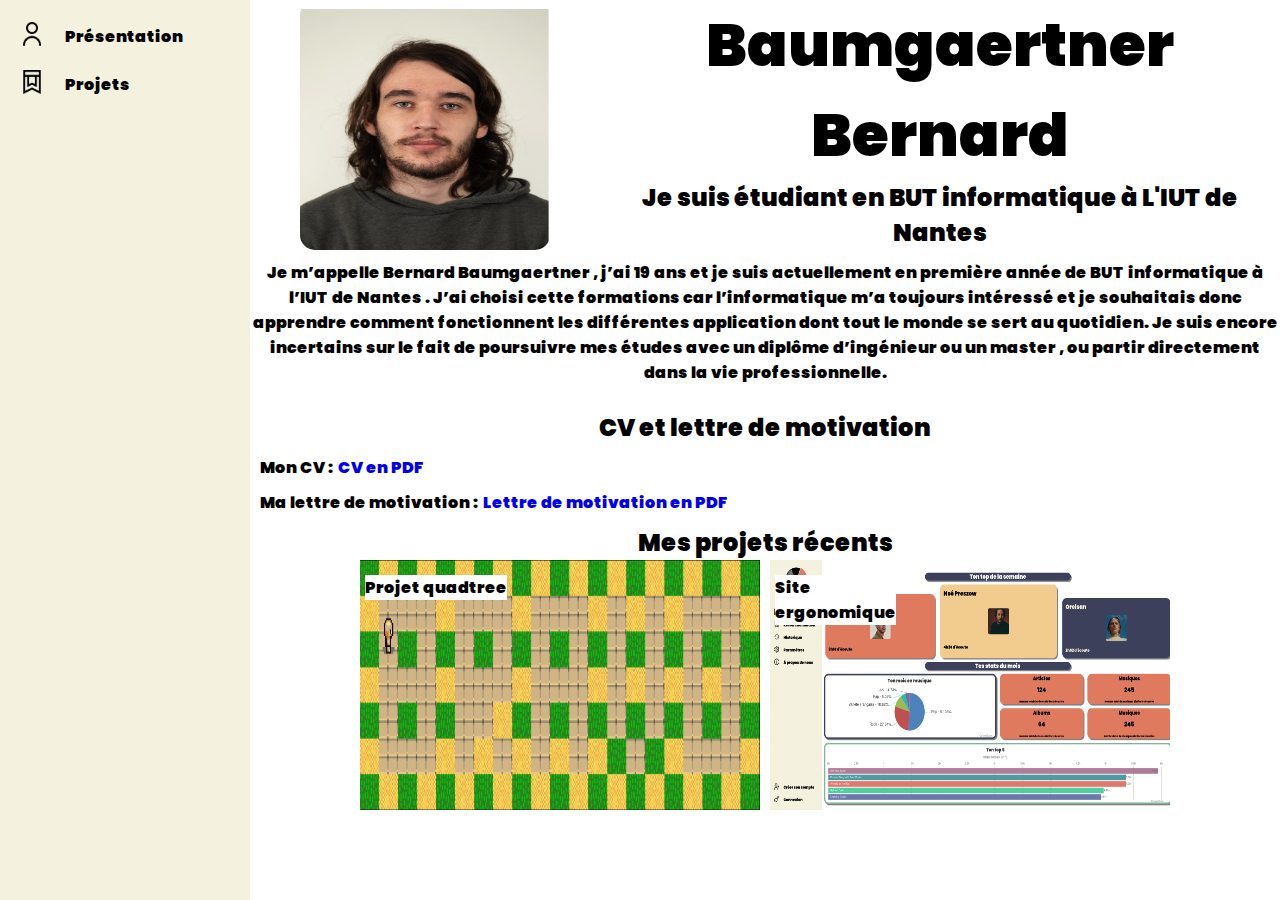
<file: index.html>
<!DOCTYPE html>
<html lang="en">
  <head>
    <meta charset="UTF-8">
    <meta name="viewport" content="width=device-width, initial-scale=1.0">
    <link rel="stylesheet" href="css/styles.css">
    <link rel="stylesheet" href="css/polices.css">
    <link rel="stylesheet" href="css/menus.css">
    <link rel="stylesheet" href="css/style.css">
    <title>Document</title>
  </head>
  <body>
    <div id="menusBody" class="">
      <div>
        <ul>
          <li class="listLink">
            <a href="index.html">
              <img src="image/user.png" alt="" class="iconLinkMenus">
              <p>Présentation</p>
            </a>
          </li>
          <li id="corrige" class="listLink">
            <a href="Projets.html">
              <img src="image/ribbon.png" alt="" class="iconLinkMenus">
              <p>Projets</p>
            </a>
          </li>
        </ul>
      </div>
    </div>
  </div>
  <button id="buttonExtend" onclick="t()">+</button>
  <div class="contenus">
    <div class="wrapper">
      <img src="./image/canvas.png" alt="Ma Tête" class="Image T">
      <div class="Titre">
        <h5> Baumgaertner Bernard</h5>
        <h4> Je suis étudiant en BUT informatique à L'IUT de Nantes</h4>
      </div>
      <p id="intro">Je m’appelle Bernard Baumgaertner , j’ai 19 ans et je suis actuellement en première année de BUT informatique à l’IUT de Nantes . J’ai choisi cette formations car l’informatique m’a toujours intéressé et je souhaitais donc apprendre comment fonctionnent les différentes application dont tout le monde se sert au quotidien. Je suis encore incertains sur le fait de poursuivre mes études avec un diplôme d’ingénieur ou un master , ou partir directement dans la vie professionnelle.</p>
    </div>
    <h3 id="t">CV et lettre de motivation</h3>
    <div class="info G">
      <h2>Mon CV : </h2>
      <a href="./infos/BAumgaertner BErnard.pdf">CV en PDF</a>
    </div>
    <div class="info G 2">
      <h2>Ma lettre de motivation :</h2>
      <a href="infos/lettre motivation.pdf">Lettre de motivation en PDF</a>
    </div>
    <div class="Projets">
      <h4>Mes projets récents</h4>
        <div class="projet">
          <a href="/Projets.html"><span id="s1">Projet quadtree</span><img src="/image/jeu de base.png" alt="" ></a>
          <a href="/Projets.html"><span id="s2">Site ergonomique</span><img src="/image/Accueil.png" alt=""></a>
        </div>
    </div>

  </div>
   
    
    
  </body>
  <script src="script/menus.js"></script>
</html>
</file>
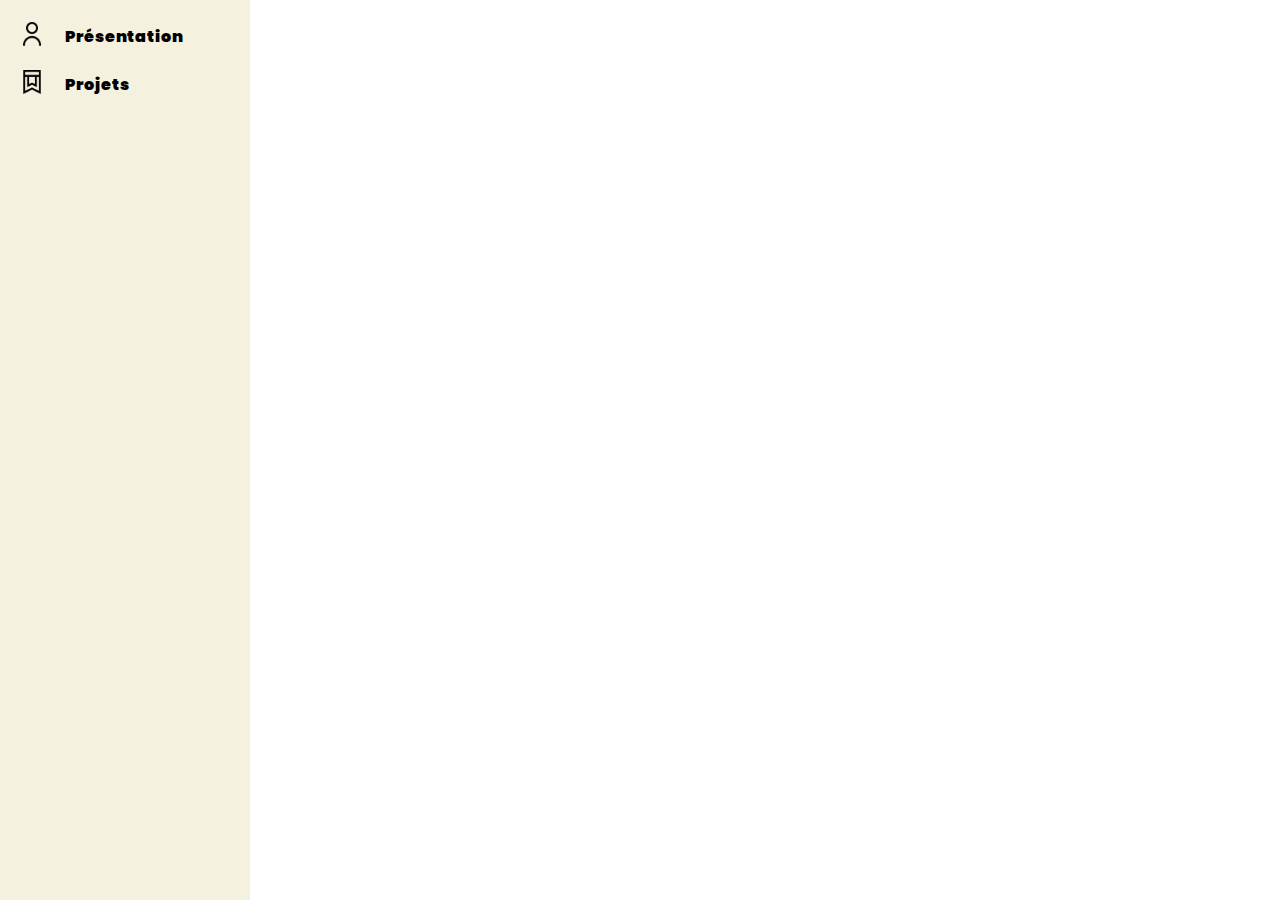
<file: menus.html>
<!DOCTYPE html>
<html lang="en">
<head>
    <meta charset="UTF-8">
    <title>StatX</title>
    <link rel="stylesheet" href="css/style.css">
    <link rel="stylesheet" href="css/menus.css">
</head>
<body>
    <div id="menusBody" class="">
        <div>
          <ul>
            <li class="listLink">
              <a href="index.html">
                <img src="image/user.png" alt="" class="iconLinkMenus">
                <p>Présentation</p>
              </a>
            </li>
            <li id="corrige" class="listLink">
              <a href="Projets.html">
                <img src="image/ribbon.png" alt="" class="iconLinkMenus">
                <p>Projets</p>
              </a>
            </li>
          </ul>
        </div>
      </div>
    </div>
    <button id="buttonExtend" onclick="t()">+</button>
</body>
<script src="script/menus.js"></script>
</html>
</file>
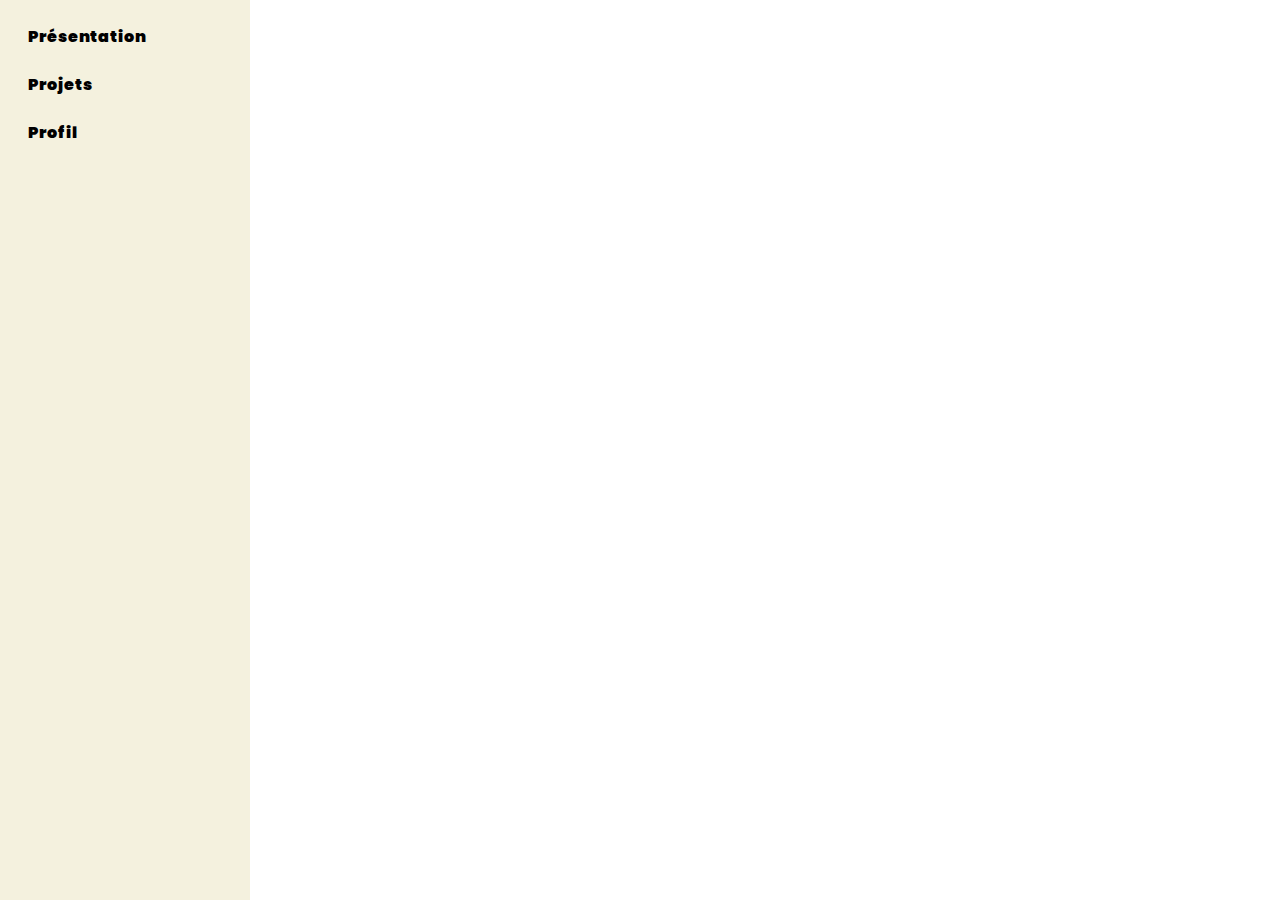
<file: Profil.html>
<!DOCTYPE html>
<html lang="en">
<head>
    <meta charset="UTF-8">
    <meta name="viewport" content="width=device-width, initial-scale=1.0">
    <link rel="stylesheet" href="css/polices.css">
    <link rel="stylesheet" href="css/menus.css">
    <link rel="stylesheet" href="css/style.css">
    <title>Document</title>
</head>
<body>
  <div id="menusBody" class="">
    <div>
      <ul>
        <li class="listLink">
          <a href="index.html">
            <p>Présentation</p>
          </a>
        </li>
        <li class="listLink">
          <a href="Projets.html">
            <p>Projets</p>
          </a>
        </li>
        <li class="listLink"><a href="Profil.html">
          <p>Profil</p>
        </a>
        </li>
      </ul>
    </div>
  </div>
</div>
<button id="buttonExtend" onclick="t()">+</button>

</body>
<script src="script/menus.js"></script>
</html>
</file>
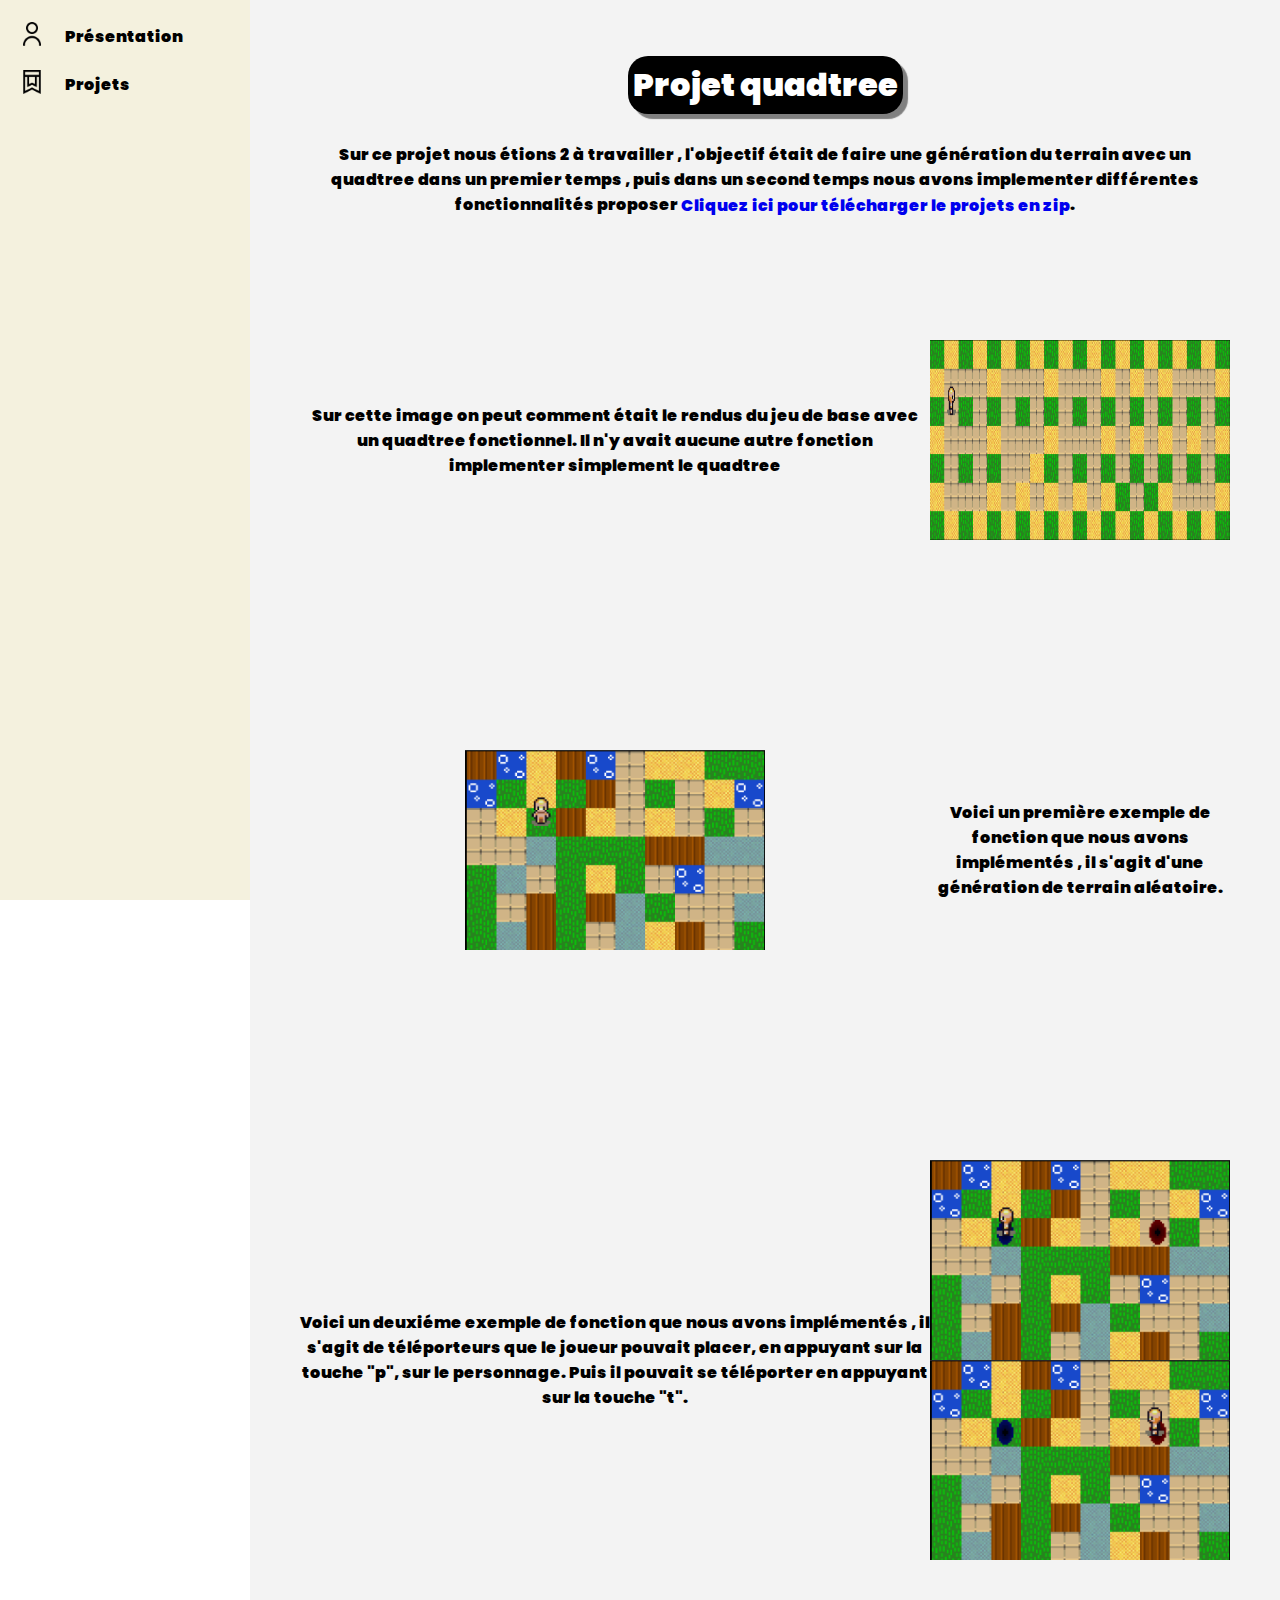
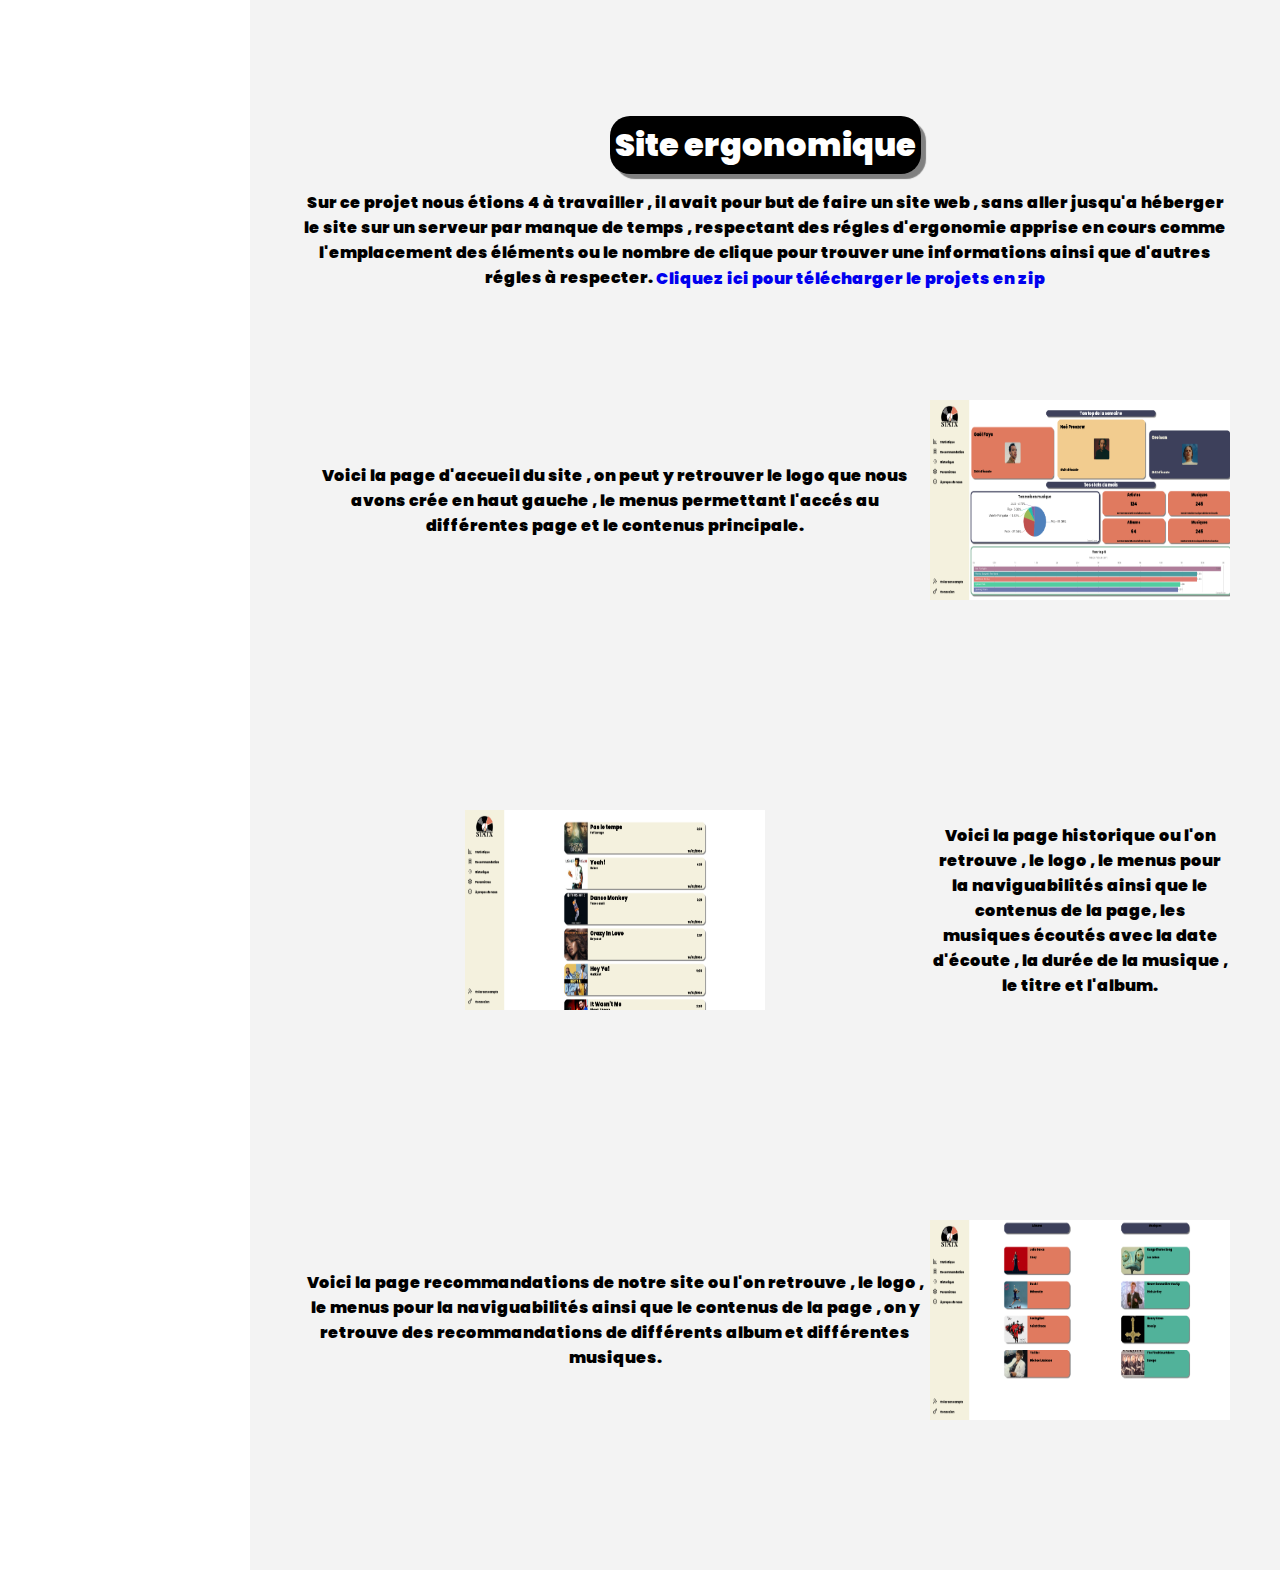
<file: Projets.html>
<!DOCTYPE html>
<html lang="en">
<head>
    <meta charset="UTF-8">
    <meta name="viewport" content="width=device-width, initial-scale=1.0">
    <link rel="stylesheet" href="css/Projets.css">
    <link rel="stylesheet" href="css/polices.css">
    <link rel="stylesheet" href="css/menus.css">
    <link rel="stylesheet" href="css/style.css">
    <title>Document</title>
</head>
<body>
  <div id="menusBody" class="">
    <div>
      <ul>
        <li class="listLink">
          <a href="index.html">
            <img src="image/user.png" alt="" class="iconLinkMenus">
            <p>Présentation</p>
          </a>
        </li>
        <li id="corrige" class="listLink">
          <img src="image/ribbon.png" alt="" class="iconLinkMenus">
          <a href="Projets.html">
            <p>Projets</p>
          </a>
        </li>
      </ul>
    </div>
  </div>
</div>
<button id="buttonExtend" onclick="t()">+</button>
<div class="P">
  <div class="P1">
    <div class="t">
      <h4 class="boite h">Projet quadtree</h4>
    </div>
    <p class="p" id="desc">Sur ce projet nous étions 2 à travailler , l'objectif était de faire une génération du terrain avec un quadtree dans un premier temps , puis dans un second temps nous avons implementer différentes fonctionnalités proposer <a href="/infos/eq_03_03.zip">Cliquez ici pour télécharger le projets en zip</a>.</p>
    <img id="i1" src="image/jeu de base.png" alt="">
    <p class="p" id="t1">Sur cette image on peut comment était le rendus du jeu de base avec un quadtree fonctionnel. Il n'y avait aucune autre fonction implementer simplement le quadtree</p>
    <img id="i2" src="image/floor aleatoire.png" alt="">
    <p class="p" id="t2">Voici un première exemple de fonction que nous avons implémentés , il s'agit d'une génération de terrain aléatoire.</p>
    <div id="i3">
      <img src="image/teleporteur1.png" alt="">
      <img src="image/teleporteur2.png" alt="">
    </div>
    <p class="p" id="t3">Voici un deuxiéme exemple de fonction que nous avons implémentés , il s'agit de téléporteurs que le joueur pouvait placer, en appuyant sur la touche "p", sur le personnage. Puis il pouvait se téléporter en appuyant sur la touche "t".</p>
  </div>
  <div class="P2">
    <div class="ti">
      <h4 class="boite h2">Site ergonomique</h4>
    </div> 
    <p class="p" id="desc2">Sur ce projet nous étions 4 à travailler , il avait pour but de faire un site web , sans aller jusqu'a héberger le site sur un serveur par manque de temps , respectant des régles d'ergonomie apprise en cours comme l'emplacement des éléments ou le nombre de clique pour trouver une informations ainsi que d'autres régles à respecter.  <a href="/infos/site-communication-s2.zip">Cliquez ici pour télécharger le projets en zip</a></p>
    <img id="im" src="image/Accueil.png" alt="">
    <p class="p" id="te">Voici la page d'accueil du site , on peut y retrouver le logo que nous avons crée en haut gauche , le menus permettant l'accés au différentes page et le contenus principale. </p>
    <img id="im2" src="image/histo.png" alt="">
    <p class="p" id="te2">Voici la page historique ou l'on retrouve , le logo , le menus pour la naviguabilités ainsi que le contenus de la page, les musiques écoutés avec la date d'écoute , la durée de la musique , le titre et l'album.</p>
    <img id="im3" src="image/reco.png" alt="">
    <p class="p" id="te3">Voici la page recommandations de notre site ou l'on retrouve , le logo , le menus pour la naviguabilités ainsi que le contenus de la page , on y retrouve des recommandations de différents album et différentes musiques.</p>
  </div>
</div>
</body>
<script src="script/menus.js"></script>
</html>
</file>
<file: css/styles.css>
body{
  display: grid;
  grid-area: "menus body";
  grid-template-columns: 250px 1fr;
  grid-template-rows: 1fr;

}
img{
  width: 400px;
  height: 350px;
}
.contenus{
  grid-area: body;
}
.menusBody{
  grid-area: menus;
}
.wrapper{
  display: grid;
  grid-template-areas: 
  "img titre"
  "intro intro";
  grid-template-columns: 350px 1fr;
  grid-template-rows: 1fr 150px;
  grid-row-gap: 10px;
  justify-items: center;
}
.Image{
  grid-area: img;
  border-radius: 15px 15px 15px 15px;
}
.Titre{
  grid-area: titre;
  display: flex;
  align-items: center;
  justify-content: center;
  flex-direction: column
}
#intro{
  grid-area: intro;
  text-align: center;
  font-size: medium;
}
.Titre > h5 {
  font-size: 60px;
  text-align: center;
}
.Titre > h4 {
  font-size: x-large;
  text-align: center;
}
.info {
  display: flex;
  margin: 10px;
  width: 100%;
}
.info > h2{
  margin-right: 5px;
  justify-self: center;
}
#t{
  font-size: x-large;
  text-align: center;
}
.projet{
  display: grid;
  grid-template-areas: "p1 p2";
  width: 75%;
  justify-content: center;
  grid-template-columns: 400px 400px;
  column-gap: 10px;
  position: relative;
}
.projet :first-child{
  grid-area: p1;
  width: 400px;
}
.projet :last-child{
  grid-area: p2;
  width: 400px;
}

.Projets{
  display: flex;
  flex-direction: column;
  justify-content: center;
  align-items: center;
}
.Projets > h4{
  font-size: x-large;
}
img{
  width: 250px;
  height: 250px;
}
#s1{
  position: absolute;
  z-index: 1;
  background-color: white;
  color: black;
  width: fit-content;
  left: 5px;
  top: 15px;
}
#s2{
  position: absolute;
  z-index: 1;
  color: black;
  background-color: white;
  width: fit-content;
  left: 415px;
  top: 15px;
}
@media only screen and (max-width: 600px){
  body{
    grid-template-columns: 100px;
  }
}
@media only screen and (max-width: 1080px){
  .wrapper{
    display: grid;
    grid-template-areas: 
    "img"
    "titre"
    "intro";
    grid-template-columns: 1fr;
    grid-template-rows: 1fr 1fr 1fr;
  }
  .projet{
    display: grid;
    grid-template-areas: 
    "p1"
    "p2";
    grid-template-columns: 1fr;
    grid-template-rows: 1fr 1fr;
  }
  #s2{
    position: absolute;
    z-index: 1;
    color: black;
    background-color: white;
    width: fit-content;
    left: 5px;
    top: 260px;
  }
}
</file>
<file: css/polices.css>
.wrapper{
    font-family: Poppins;
}

@font-face {
    font-family: "Poppins";
    src: local("Trickster"), url("../font-familly/Poppins-Black.ttf");
  }
</file>
<file: css/menus.css>
body {
    background-color: white;

    --menusWidth : 250px;
}

.listLink, .linkUser {
    list-style: none;
}


#menusBody {
    position: fixed;
    display: flex;

    top: 0;
    height: 100%;

    flex-direction: column;
    align-items: center;

    background-color: var(--color1);
    z-index: 10;
}

#menusBody > div {
    width: 100%;
    height: 100%;

    display: flex;
    flex-direction: column;
    justify-content: space-between;
    align-items: center;
}



.listLink > a > p, .linkUser > a > p {
    display: inline-block;
    padding: 4px 8px;
    color: black;
    border-radius: 5px;
    height: 20px;
}

.listLink > a:hover > p, .linkUser > a:hover > p {
    background: var(--color5);
}


@media only screen and (max-width: 601px) {
    #menusBody {
        width: 100px;
        transition: 0.5s all;
    }

    #menusBody > div {
        padding-bottom: 50px;
    }



    .iconMainMenus {
        width: 100px;
        margin: 20px 0 50px 0;
    }

    .iconLinkMenus {
        height: 40px;
        width: 40px;
        margin-top: 10px;
    }

    .listLink > a > p, .linkUser > a > p {
        display: none;
    }

    #buttonExtend {
        position: fixed;
        bottom: 0;
        height: 40px;
        width: 100px;
        border: 1px solid black;
        background-color: var(--color1);
        cursor: pointer;
        z-index: 20;

        transition: 0.5s all;
    }
    #menusBody.extend /*, #menusBody:hover*/{
        width: var(--menusWidth);
    }

    #menusBody.extend + button#buttonExtend /*, #menusBody:hover + button#buttonExtend*/ {
        width: var(--menusWidth);
    }

    #menusBody.extend > div > ul > .listLink > a > p,#menusBody.extend > div > ul > .linkUser > a > p /*, #menusBody:hover > div > ul > .listLink > a > p,#menusBody:hover > div > ul > .linkUser > a > p */{
        display: inline-block;
        height: 100%;
    }

    #menusBody.extend > div > ul > .listLink > a,#menusBody.extend > div > ul > .linkUser > a /*, #menusBody:hover > div > ul > .listLink > a,#menusBody:hover > div > ul > .linkUser > a */{
        height: 100%;

        display: flex;
        align-items: end;
    }
}

@media only screen and (min-width: 600px) {
    #menusBody {
        width: var(--menusWidth);
    }

    #menusBody > div {
        padding-bottom: 30px;
    }


    .iconMainMenus {
        width: 150px;
        margin: 30px 0;
    }

    .iconLinkMenus {
        height: 24px;
        width: 24px;
        margin-right: 10px;
    }

    .listLink, .linkUser {
        width: calc(var(--menusWidth) - 20px);
        margin-left: 20px;
        margin-top: 20px;
    }

    #buttonExtend {
        display: none;
    }
}

@media only screen and (max-width: 600px){
    #corrige{
        display: flex;
        align-items: end;
    }
}
</file>
<file: css/style.css>
/*variable*/
:root {
    --color1: rgb(244,241,222);
    --color2: rgb(224,122,95);
    --color3: #3D405B;
    --color4: rgb(81,178,154);
    --color5: rgb(242,204,143);

    --color6: rgb(238, 220, 187);

    --fontSize1: 16px;
    --fontSize2: 12px;

    --colorBody: 'white';
    --oppositeColorBody: 'black';
}


*{
    margin: 0;
    padding: 0;
    text-decoration: none;
    vertical-align: middle;
    font-family: Poppins;
    font-size: var(--fontSize1);
}

body {
    background-color: var(--colorBody);
}

/* BOUTONS */
.button {
    display: inline-block;
    border: 2px solid;
    cursor: pointer;
}
.button:active {
    transform: translateY(3px);
}

.big_button {
    padding: 5px 3px;
    border-radius: 5px;
}

.small_button {
    font-size: var(--fontSize2);
    border-radius: 20px;
    padding: 5px 5px;
}

.main_button {
    background-color: var(--color2);
    border-color: var(--color2);
    color: white;
}
.main_button:hover {
    background-color: var(--color5);
    border-color: var(--color5);
}

.second_button {
    background-color: var(--colorBody);
    border-color: var(--color2);
    color: var(--color2);
}
.second_button:hover{
    background-color: var(--color6);
}

.third_button {
    background-color: var(--colorBody);
    border-color: var(--oppositeColorBody);
    color: var(--oppositeColorBody);
}

.disable_button {
    background-color: #d9d9d9;
    color: black;
    border-color: #d9d9d9;

    pointer-events: none;
    cursor: default;
}

.boite {
    border-radius: 20px;
    box-shadow: 5px 5px 1px grey;
  }
  
@font-face {
font-family: "Poppins";
src:
    local("Trickster"),
    url("../font-familly/Poppins-Black.ttf");
}

/* LIENS */
.link {
    color: var(--color4);
}

.link:hover {
    color: var(--color4);
    text-decoration: underline;
}
</file>
<file: css/Projets.css>
body{
    display: grid;
    grid-template-areas: "menus body";
    grid-template-columns: 250px 1fr;
}
.P{
    grid-area: body;
    background-color: rgb(243, 243, 243);
}
.menusBody{
    grid-area: menus;
}
.P1{
    display: grid;
    grid-template-areas:
    "titre titre" 
    "desc desc"
    "t img"
    "img2 t2"
    "t3 img3";
    grid-template-columns: 1fr 1fr;
    grid-template-rows: 70px 100px 400px 400px 400px;
    justify-items: center;
    align-items: center;
    row-gap: 10px;
    margin: 50px;
}
img{
    width: 450px;
    height: 300px;
}
.p{
    text-align: center;
}
.t{
    grid-area: titre;
    color: (--color3);
}
.h{
    font-size: xx-large;
    background-color: black;
    color: white;
    padding: 5px;
}
#t1{
    grid-area: t;
    text-wrap: wrap;
}
#t2{
    grid-area: t2;
    text-wrap: wrap;
}
#t3{
    grid-area: t3;
    text-wrap: wrap;
}
#i1{
    grid-area: img;
}
#i2{
    grid-area: img2;
}
#i3{
    grid-area: img3;
    display: flex;
    flex-direction: row;
}

.P2{
    display: grid;
    grid-template-areas:
    "titre titre" 
    "desc desc"
    "t img"
    "img2 t2"
    "t3 img3";
    grid-template-columns: 1fr 1fr;
    grid-template-rows: 70px 100px 400px 400px 400px;
    justify-items: center;
    align-items: center;
    row-gap: 10px;
    margin: 50px;
}
.h2{
    font-size: xx-large;
    background-color: black;
    padding: 5px;
    color: white;
}
.ti{
    grid-area: titre;
    color: (--color3);
}
#te{
    grid-area: t;
    text-wrap: wrap;
}
#te2{
    grid-area: t2;
    text-wrap: wrap;
}
#te3{
    grid-area: t3;
    text-wrap: wrap;
}

#im{
    grid-area: img;
}
#im2{
    grid-area: img2;
}
#im3{
    grid-area: img3;
}
#desc{
    grid-area: desc;
    text-wrap: wrap;
}
#desc2{
    grid-area: desc;
    text-wrap: wrap;
}
@media only screen and (max-width: 600px){
    body{
      grid-template-columns: 100px;
    }
}
@media only screen and (max-width: 1650px){
    .P1{
        display: grid;
        grid-template-areas:
        "titre titre" 
        "desc desc"
        "t img"
        "img2 t2"
        "t3 img3";
        grid-template-columns: 1fr 600px;
        grid-template-rows: 70px 100px 400px 400px 700px;
    }
    .P2{
        display: grid;
        grid-template-areas:
        "titre titre" 
        "desc desc"
        "t img"
        "img2 t2"
        "t3 img3";
        grid-template-columns: 1fr 600px;
    }
    #i3{
        grid-area: img3;
        display: flex;
        flex-direction: column;
    }
}
@media only screen and (max-width: 1350px){
    img{
        width: 300px;
        height: 200px;
    }
    .P1{
        display: grid;
        grid-template-areas:
        "titre titre" 
        "desc desc"
        "t img"
        "img2 t2"
        "t3 img3";
        grid-template-columns: 1fr 300px;
        grid-template-rows: 70px 100px 400px 400px 600px;
    }
    .P2{
        display: grid;
        grid-template-areas:
        "titre titre" 
        "desc desc"
        "t img"
        "img2 t2"
        "t3 img3";
        grid-template-columns: 1fr 300px;
    }
}
@media only screen and (max-width: 900px){
    .P1{
        display: grid;
        grid-template-areas:
        "titre" 
        "desc"
        "t"
        "img"
        "t2"
        "img2"
        "t3"
        "img3";
        grid-template-columns: 1fr;
        grid-template-rows: 1fr 1fr 1fr 200px 1fr 200px 1fr 450px;
    }
    .P2{
        display: grid;
        grid-template-areas:
        "titre" 
        "desc"
        "t"
        "img"
        "t2"
        "img2"
        "t3"
        "img3";
        grid-template-columns: 1fr;
        grid-template-rows: 1fr 1fr 1fr 1fr 1fr 1fr 1fr 1fr;
    }
}
</file>
